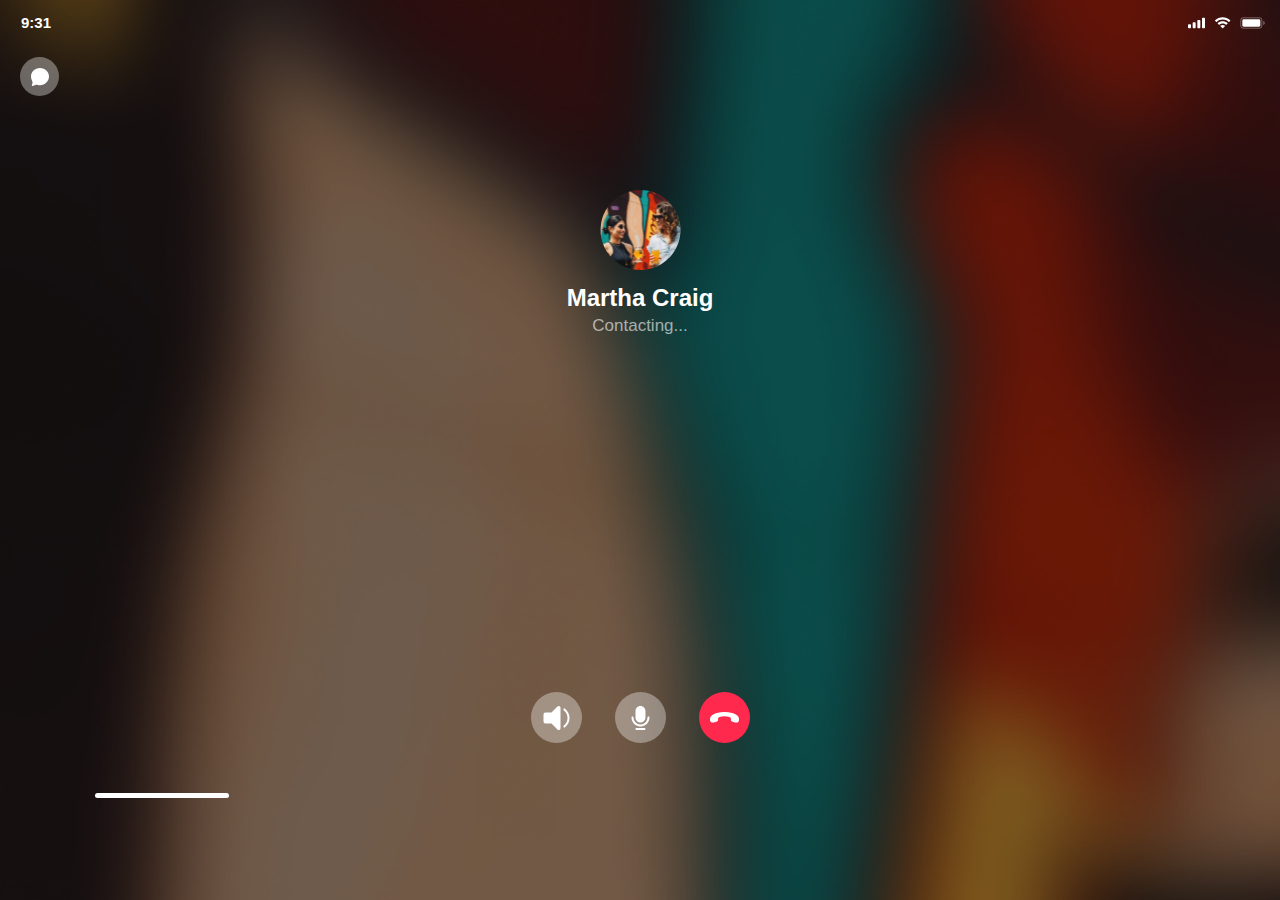
<file: index.html>
<!DOCTYPE html>
<html lang="pt-br">
<head>
    <meta charset="UTF-8">
    <meta http-equiv="X-UA-Compatible" content="IE=edge">
    <meta name="viewport" content="width=device-width, initial-scale=1.0">
    <title>Chamada de voz</title>
    <link rel="stylesheet" href="css/style.css">
</head>
<body class="wallpapel-chamada">
    <header class="navbar">
        <div class="navbar-horário">
            <p>9:31</p>
        </div>
        <div class="navbar__image">
            <img src="imagens/icons/connection.svg">
            <img  src="imagens/icons/wifi.svg">
            <img src="imagens/icons/battery.svg">
        </div>
    </header>
    <section class="menssage-icon">
        <img src="imagens/icons/menssage.svg">
    </section>
    <section class="perfil">
        <div class="perfil-photo">
            <img src="imagens/icons/photo.svg" alt="">
        </div>
        <p class="perfil__name">Martha Craig</p>
        <p class="perfil__call">Contacting...</p>
    </section>
    <section class="call-options">
        <div class="call-options__circle">
            <img src="imagens/icons/volume.svg" alt="">
        </div>
        <div id="divisão" class="call-options__circle">
            <img class="separação" src="imagens/icons/microfone.svg" alt="">
        </div>
        <div class="call-options__circle cor-vermelha">
            <img src="imagens/icons/desligar.svg" alt="">
        </div>
    </section>
    <div class="barra-branca"></div>
    
</body>
</html>
</file>
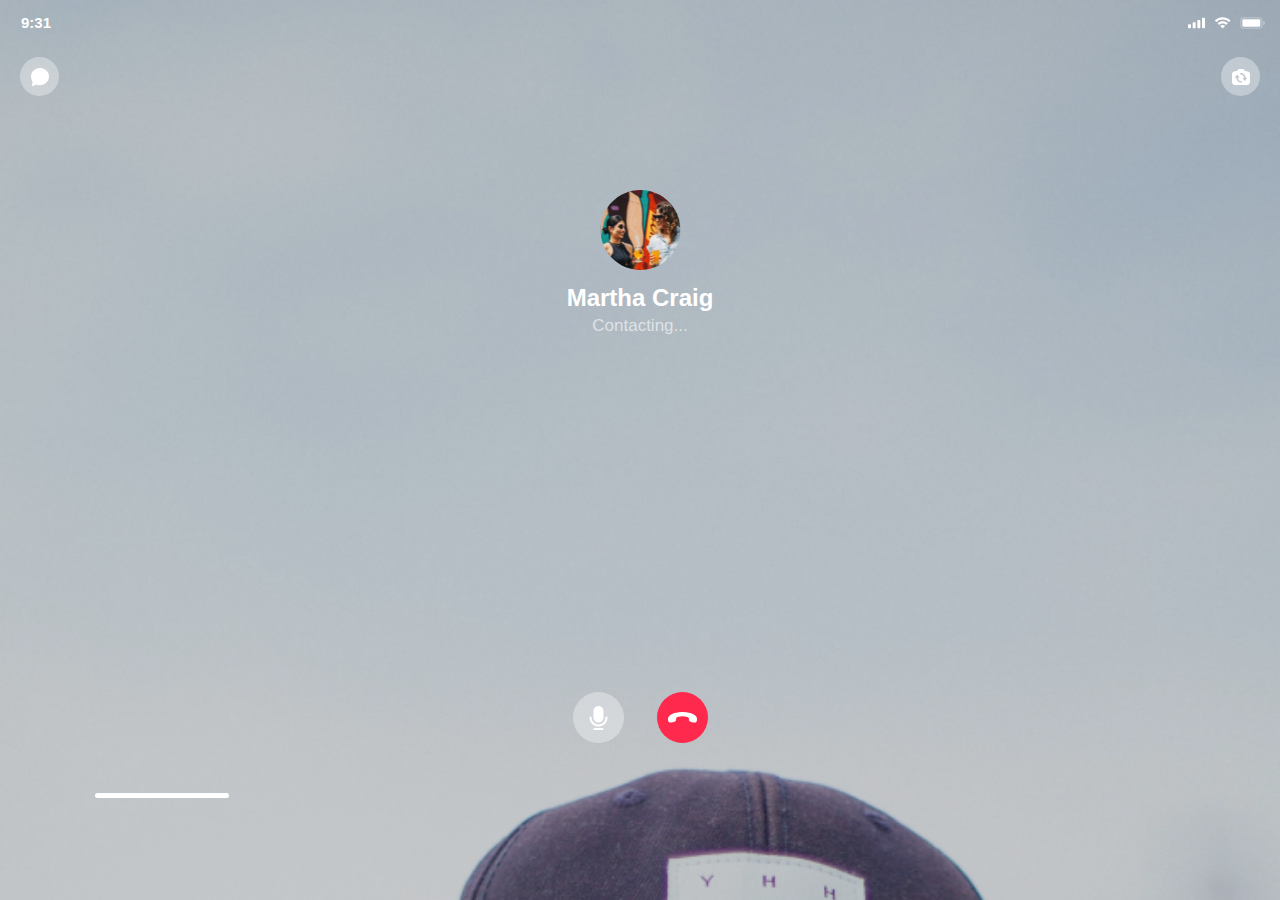
<file: vídeo chamada.html>
<!DOCTYPE html>
<html lang="pt-br">
<head>
    <meta charset="UTF-8">
    <meta http-equiv="X-UA-Compatible" content="IE=edge">
    <meta name="viewport" content="width=device-width, initial-scale=1.0">
    <title>Chamada de vídeo</title>
    <link rel="stylesheet" href="css/style.css">
</head>
<body class="wallpapel-chamada-vídeo">
    <header class="navbar">
        <div class="navbar-horário">
            <p>9:31</p>
        </div>
        <div class="navbar__image">
            <img src="imagens/icons/connection.svg">
            <img  src="imagens/icons/wifi.svg">
            <img src="imagens/icons/battery.svg">
        </div>
    </header>
    <section class="ligação">
        <div class="menssage-icon">
            <img src="imagens/icons/menssage.svg">
        </div>    
        <div class="menssage-icon">
            <img src="imagens/icons/câmera.svg">
        </div>
    </section>
    <section class="perfil">
        <div class="perfil-photo">
            <img src="imagens/icons/photo.svg" alt="">
        </div>
        <p class="perfil__name">Martha Craig</p>
        <p class="perfil__call">Contacting...</p>
    </section>
    <section class="call-options">
        <div class="call-options__circle">
            <img src="imagens/icons/microfone.svg" alt="">
        </div>
        <div id="chamada-image" class="call-options__circle cor-vermelha">
            <img src="imagens/icons/desligar.svg" alt="">
        </div>
    </section>
    <div class="barra-branca"></div>
</body>
</html>
</file>
<file: css/style.css>
@import url(../css/reset.css);
body{
    background-color: black;
}
.navbar{
    display: flex;
    justify-content: space-between;
    background: transparent;
    margin-top: 14px;
}
.navbar-horário{
    font-weight: 600;
    font-size: 15px;
    line-height: 18px;
    color: white;
    padding-left: 21px;
}
.navbar__image{
    margin-right: 15px;
}
.navbar__image :nth-child(2){
    padding-left: 5px;
    padding-right: 5px;
}
.menssage-icon{
    width: 39px;
    height: 39px;
    border-radius: 50%;
    background: rgba(255, 255, 255, 0.35);
    margin-top: 25px;
    margin-left: 20px;
    margin-right: 20px;
    display: flex;
    justify-content: center;
    align-items: center;
}
.perfil{
    width: 100%;
    display: flex;
    flex-direction: column;
    align-items: center;
    margin-top: 94px;
}
.perfil-photo{
    Width: 80px;
    Height: 80px;
    border-radius: 50%;
}
.perfil__name{
    font-weight: bold;
    font-size: 24px;
    line-height: 29px;
    color: #fff;
    padding-top: 13px;
}
.perfil__call{
    font-weight: normal;
    font-size: 17px;
    line-height: 20px;
    color: rgba(255, 255, 255, 0.6);
    padding-top: 4px;
}
.call-options{
    margin-top: 356px;
    width: 100%;
    display: flex;
    align-items: center;
    justify-content: center;
}
.separação{
    margin-left: 33px;
    margin-right: 33px;
}
.call-options__circle{
    width: 51px;
    height: 51px;
    border-radius: 50%;
    background: rgba(255, 255, 255, 0.35);
    display: flex;
    justify-content: center;
    align-items: center;
}
.cor-vermelha{
    background: #FE294D;
}
.barra-branca{
    width: 134px;
    height: 5px;
    background: #FFFFFF;
    border-radius: 100px;
    margin-top: 50px;
    margin-bottom: 11px;
    margin-left: 95px;
}
.ligação{
    display: flex;
    justify-content: space-between;
}
#chamada-image{
    margin-left: 33px;
}
#divisão{
    margin-left: 33px;
    margin-right: 33px;
}
.wallpapel-chamada{
    background-image: url(../imagens/Call.png);
    background-size: cover;
}
.wallpapel-chamada-vídeo{
    background-image: url(../imagens/Call\ de\ vídeo.png);
    background-size: cover;
}
</file>
